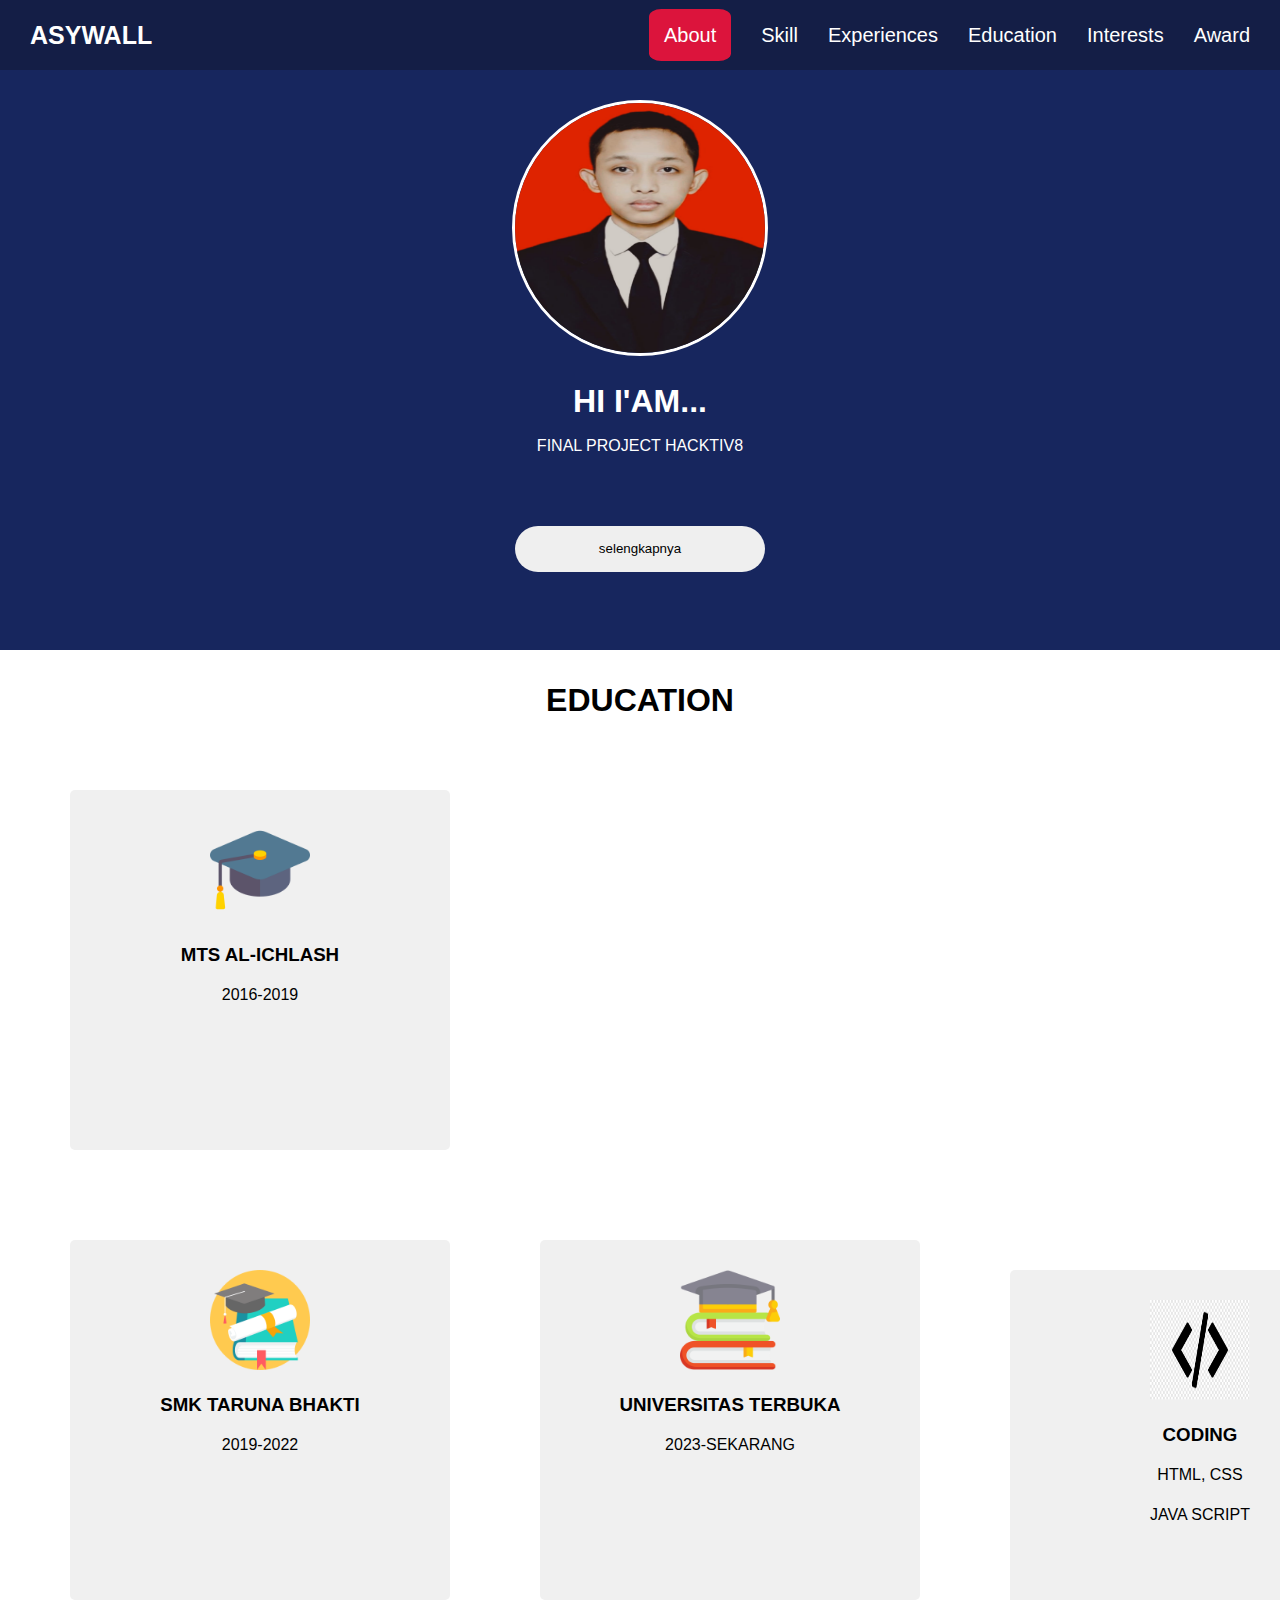
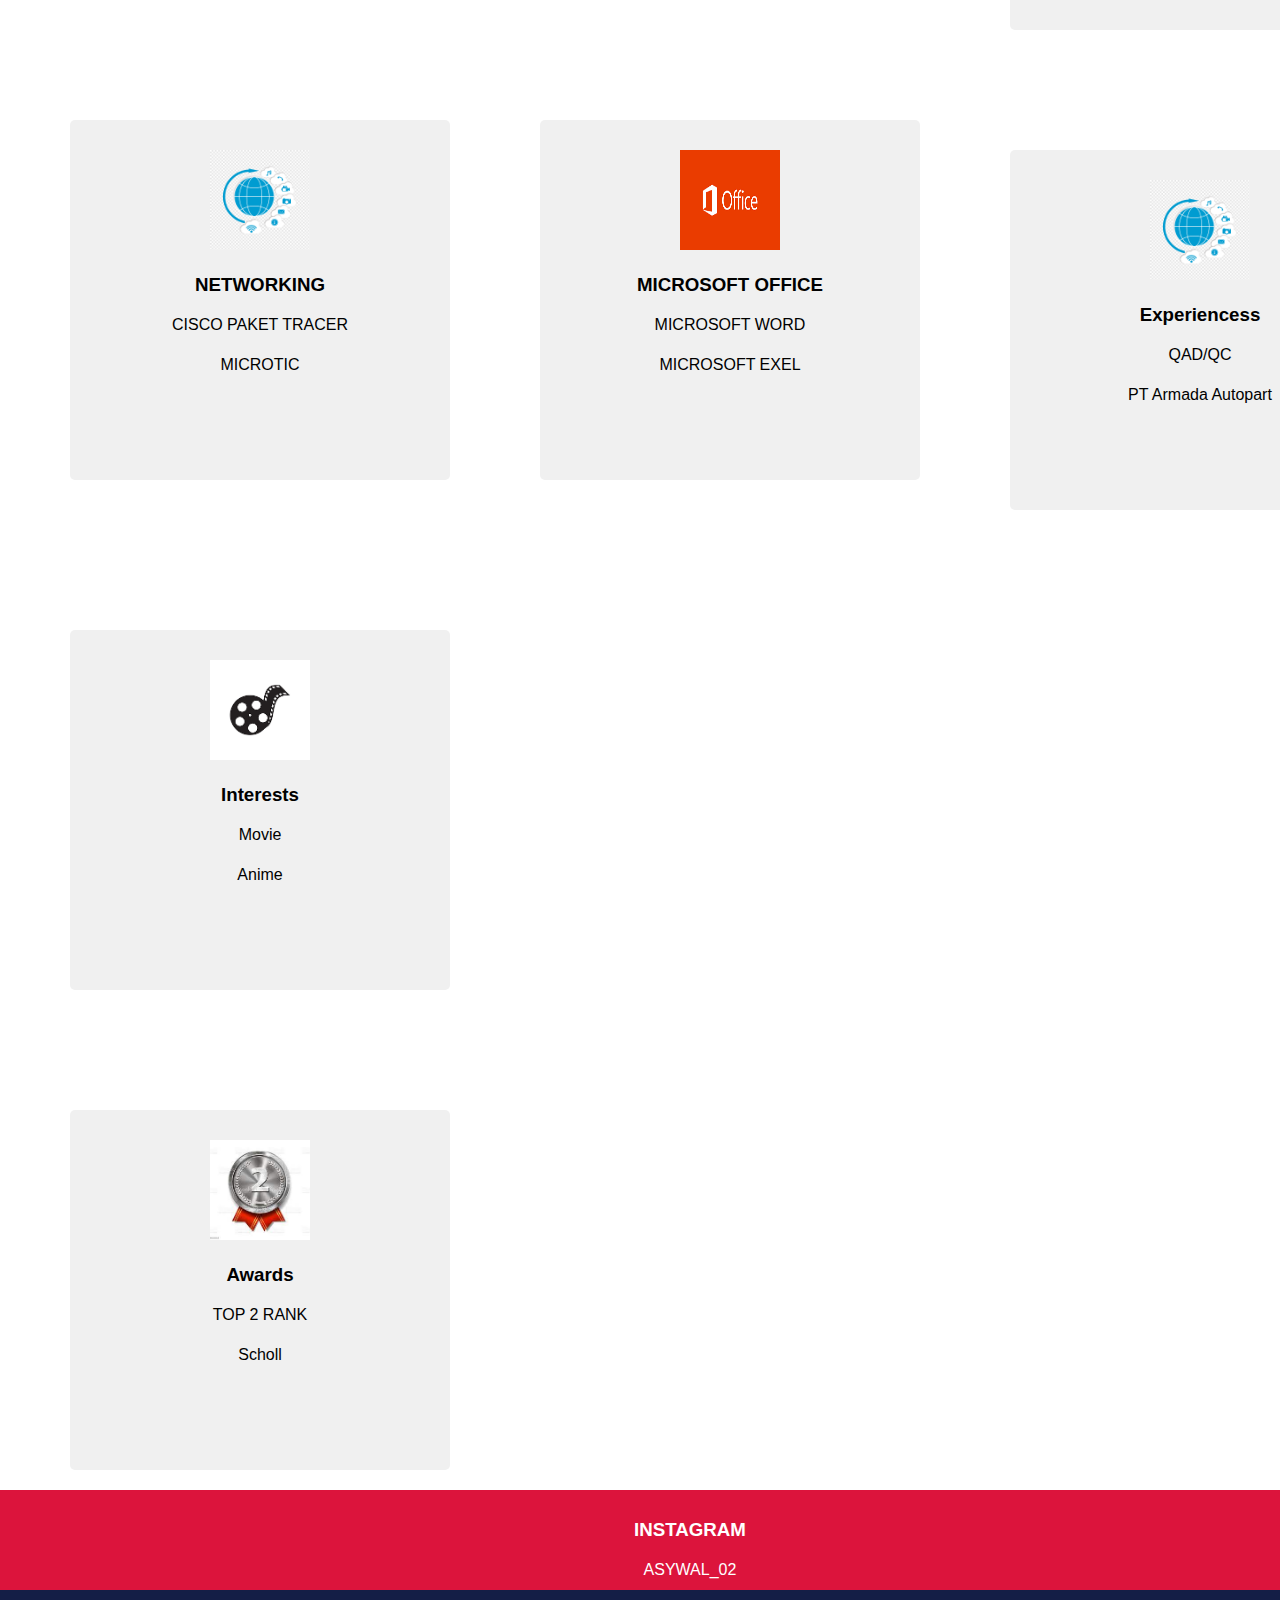
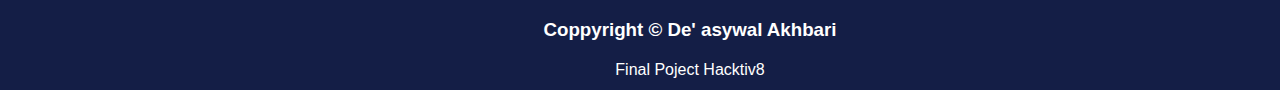
<file: final project/De' asywal Akhbari Kwitanto_Final Project/index.html>
<!DOCTYPE html>
<html lang="en">

<head>
    <meta charset="UTF-8">
    <meta name="viewport" content="width=device-width, initial-scale=1.0">
    <link rel="stylesheet" href="style.css" />
    <title>last projek</title>
</head>

<body>
    <div class="fContainer">
        <nav class="wrapper">
            <div class="brand">
                <div class="firstname">ASYWALL</div>
            </div>
            <ul class="navigation">
                <li><a href="#About" class="active">About</a></li>
                <li><a href="#Skill">Skill</li></a>
                <li><a href="#Experiences">Experiences</li></a>
                <li><a href="#Education">Education</li></a>
                <li><a href="#Interests">Interests</a></li>
                <li><a href="#Award">Award</a></li>
            </ul>
        </nav>
    </div>


    <div class="banner" id="About">
        <img src="image/asywall.jpg">
        <h1>HI I'AM...<span></span></h1>
        <p>FINAL PROJECT HACKTIV8</p>
        <a href=""><button>selengkapnya</button></a>
    </div>


    <div class="box-pendidikan" id="Education">
        <h1>EDUCATION</h1>
        <div class="box-kiri">
            <img src="image/mortarboard.png" width="100px" height="100px">
            <P><h3>MTS AL-ICHLASH</h3></P>
            <p>2016-2019</p>
        </div>
    </div>


    <div class="box-tengah">
        <img src="image/scholarship.png" width="100px" height="100px">
        <P><h3>SMK TARUNA BHAKTI</h3></P>
        <p>2019-2022</p>
    </div>


    <div class="box-kanan">
        <img src="image/education.png" width="100px" height="100px">
        <P><h3>UNIVERSITAS TERBUKA</h3></P>
        <p>2023-SEKARANG</p>
    </div>


    <div class="box-skill" id="Skill">
        <div class="box-skill1">
            <img src="image/coding.png" width="100px" height="100px">
            <P><h3>CODING</h3></P>
            <p>HTML, CSS</p>
            <p>JAVA SCRIPT</p>
        </div>
    </div>


    <div class="box-skill2">
        <img src="image/networking.png"width="100px" height="100px">
        <P><h3>NETWORKING</h3></P>
        <p>CISCO PAKET TRACER</p>
        <p>MICROTIC</p>
    </div>


    <div class="box-skill3">
        <img src="image/office.jpg" width="100px" height="100px">
        <P><h3>MICROSOFT OFFICE</h3></P>
        <p>MICROSOFT WORD</p>
        <p>MICROSOFT EXEL</p>
    </div>


    <div class="box-Experiences" id="Experiences">
        <div class="box-Experiencess">
        <img src="image/networking.png" width="100px" height="100px">
        <P><h3>Experiencess</h3></P>
        <p>QAD/QC</p>
        <p>PT Armada Autopart</p>
        </div>
    </div>


    <div class="box-Interests" id="Interests">
        <div class="box-Interestss">
            <img src="image/download.png" width="100px" height="100px">
            <P><h3>Interests</h3></P>
            <p>Movie</p>
            <p>Anime</p>
        </div>
    </div>


    <div class="box-Award" id="Award">
        <div class="box-Awards">
            <img src="image/penghargaan.jpeg" width="100px" height="100px">
            <P><h3>Awards</h3></P>
            <p>TOP 2 RANK</p>
            <p>Scholl</p>
        </div>
    </div>

    <div class="contact">
        <div class="contact1">
            <P><h3>INSTAGRAM</h3></P>
            <P>ASYWAL_02</P>
        </div>
    </div>


    <div class="footer">
        <div class="footer1">
            <P><h3>Coppyright &copy; De' asywal Akhbari</h3></P>
            <P>Final Poject Hacktiv8</P>
        </div>
    </div>

       

       


</body>

</html>
</file>
<file: final project/De' asywal Akhbari Kwitanto_Final Project/style.css>
* {
margin: 0;
padding: 0;
font-family: "Roboto", sans-serif;
line-height: 40px;
z-index: 1;


}



.fContainer{
    display: flex;
    justify-content:center;
    align-content: center;
    width:100%;
    line-height: 80px;
    background-color:#141E46;
    position: fixed;
}

.wrapper{
    display:flex ;
    justify-content: space-between;
    align-items: center;
    font-size: 20px;
    padding: 15px;
    width: 100%;
    height: 40px;
    border-color:#141E46;
}


/* nama  */
.brand{
    display: flex;
    flex-direction: row;
    float: left;
    font-size: 25px;
    font-weight: 700;
    padding: 15px;
    text-transform: capitalize;
}

.firstname{
    color: white;
    font-weight: 700;

}

.lastname{
    color:crimson;
    padding-left:4px ;
    font-weight: 400PX;
}
/* navigation */
.navigation{
    display: flex;
    justify-content: center;
    align-items: center;

}

.navigation>li{
    list-style-type: none;
    padding: 15px;

}
.navigation>li >a{
    color: white;
    font-size: 20px;
    text-decoration: none;
    text-transform: capitalize;

}

.navigation>li>a:hover{
    color:crimson;
    transition: all .3s ease-in-out;
    border-width: 15px;
}


.active{
    background-color: crimson;
    padding: 15px;
    border-radius: 15%;

}

.banner{
    font-weight: 100%;
    margin-bottom: 30px;
    width: 100%;
    line-height: 50px;
    background-color:#17265e;
    height: 650px;
    text-align: center;
    color: white;
    font-family: "Roboto", sans-serif;
}

.banner img{
    border-radius: 50%;
    border: 3px solid ;
    border-color: #ffffff;
    margin-top: 100px;
    height: 250px ;
    width: 250px;

}

.banner h1{
    margin-top: 5px;
}
.banner p{
    margin-top: 5px;
}

.banner button{
    margin-top: 60px;
    padding: 3px;
    width: 250px;
    border-radius: 50px;
    border: none;
}
.banner button:hover{
    background-color: crimson;
    border: 1px solid white;
    color: white;
}

h1 span:before{
    content: '';
    animation: gerak infinite 8s ease;
    transform:translateY(-50%);
    color: lightblue;
    font-family:"Roboto", sans-serif;

}
@keyframes gerak {
    0%{
        content: 'DEASYWAL AKHBARI';
    }

    50%{
        content: 'NETWORK ENGINEER';
    }

    100%{
        content: 'FRONT WEB DESAIN';
    }

}




/* pendidikan */
.box-pendidikan{
    text-align: center;
    color: black;
    margin-top:30px;
    align-content: center;
  
    
}


.box-kiri, .box-tengah , .box-kanan{
    width: 320px;
    height: 300px;
    background-color:#f0f0f0;
    text-align: center;
    padding: 30px 30px ;
    margin: 70px 20px 20px 70px;
    border-radius: 5px;
    float: left;

}


.box-kiri:hover, .box-tengah:hover , .box-kanan:hover{

    background-color: #141E46;
    color: white;

}

.box-pendidikan h3 p{
margin-top: 5px;
margin-bottom: 13px;
padding: 0px 20px;
}
/* skill */

.box-skill{
    text-align: center;
    color: black;
    margin-top:30px;
    align-content: center;
}
.box-skill1, .box-skill2 , .box-skill3{

    width: 320px;
    height: 300px;
    background-color:#f0f0f0;
    text-align: center;
    padding: 30px 30px ;
    margin: 70px 20px 20px 70px;
    border-radius: 5px;
    float: left;

}


.box-skill1:hover, .box-skill2:hover , .box-skill3:hover{

background-color: #141E46;
color: white;

}

.box-skill h3 p{
margin-top: 5px;
margin-bottom: 13px;
padding: 0px 20px;
}

/* experiens */

.box-Experiences{
    color: black;
    margin-top:30px;
    align-content: center;
  

}
.box-Experiencess{

    width: 320px;
    height: 300px;
    text-align: center;
    background-color:#f0f0f0;
    padding: 30px 30px ;
    margin: 70px 20px 20px 70px;
    border-radius: 5px;
    float: left;

}


.box-Experiencess:hover{

background-color: #141E46;
color: white;

}

.box-Experiencess h3 p{
margin-top: 5px;
margin-bottom: 13px;
padding: 0px 20px;
}

/* interest */

.box-Interests{
    color: black;
    margin-top:30px;
    align-content: center;
  

}
.box-Interestss{

    width: 320px;
    height: 300px;
    text-align: center;
    background-color:#f0f0f0;
    padding: 30px 30px ;
    margin: 70px 20px 20px 70px;
    border-radius: 5px;
    float: left;

}


.box-Interestss:hover{

background-color: #141E46;
color: white;

}

.box-Interestss h3 p{
margin-top: 5px;
margin-bottom: 13px;
padding: 0px 20px;
}


/* award */

.box-Award{
    color: black;
    margin-top:30px;
    align-content: center;
    

}
.box-Awards{

    width: 320px;
    height: 300px;
    text-align: center;
    background-color:#f0f0f0;
    padding: 30px 30px ;
    margin: 70px 20px 20px 70px;
    border-radius: 5px;
    float: left;

}


.box-Awards:hover{

background-color: #141E46;
color: white;

}

.box-Awards h3 p{
margin-top: 5px;
margin-bottom: 13px;
padding: 0px 20px;
}


.contact{
    color:white;
    width: 100%;
    max-width: 1348px;
    font-family: "Roboto", sans-serif;
    height:30px;
    background-color:crimson;
    text-align: center;
    padding:50px;
    float: left;
    padding-bottom: 50px;
    padding-top: 20px;
}

.footer{
    color:white;
    width: 100%;
    max-width: 1348px;
    font-family: "Roboto", sans-serif;
    height:30px;
    background-color:#141E46;
    text-align: center;
    padding:50px;
    float: left;
    padding-bottom: 50px;
    padding-top: 20px;


}
</file>
